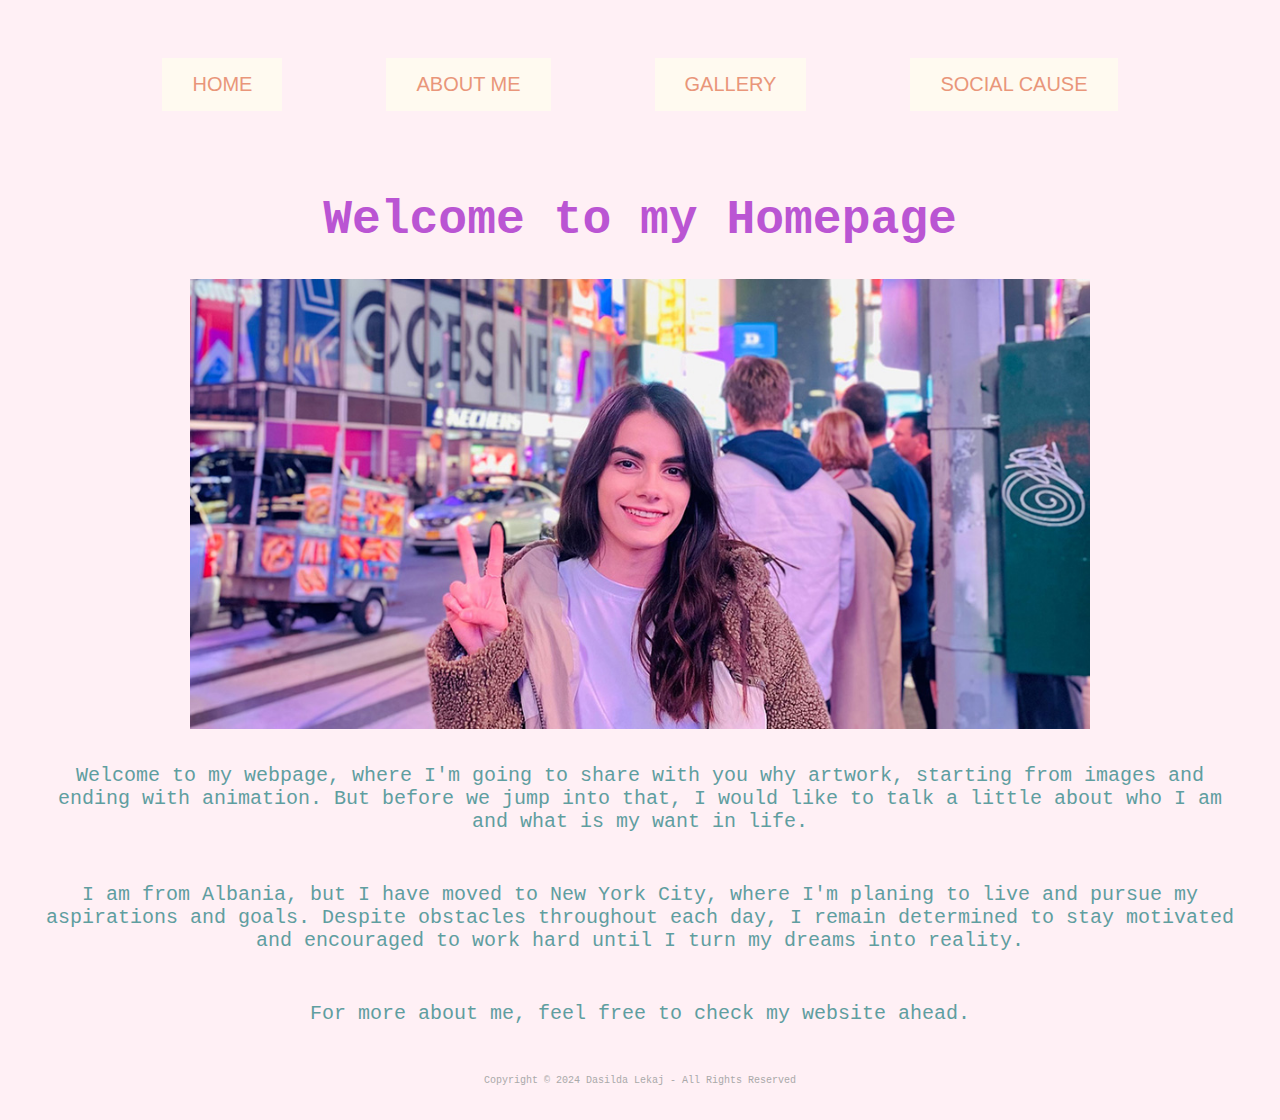
<file: index.html>
<!DOCTYPE html>
<html>
<head>
	<meta charset="utf-8">
	<meta name="viewport" content="width=device-width, initial-scale=1">
	<title>Personal Portofolio</title>
    <link href="styles.css" rel="stylesheet" type="text/css"/>

</head>
<body>

    <div class="navbar">
    <button><a href="index.html">HOME</a></button>
    <button> <a href="aboutme.html">ABOUT ME</a></button>
    <button> <a href="gallery.html">GALLERY</a></button>
    <button> <a href="socialcause.html">SOCIAL CAUSE</a></button>
    </div>
   

<h1>Welcome to my Homepage</h1>
<img src="images/me.jpg" alt="My photo" width="900px" />
<p style="text-align: center; font-size: 14; color: cadetblue">
    Welcome to my webpage, where I'm going to share with you why artwork, starting from images and ending with animation. But before we jump into that, I would like to talk a little about who I am and what is my want in life.</p>
<p style="text-align: center; font-size: 14; color: cadetblue">    
    I am from Albania, but I have moved to New York City, where I'm planing to live and pursue my aspirations and goals. Despite obstacles throughout each day, I remain determined to stay motivated and encouraged to work hard until I turn my dreams into reality.</p>
<p style="text-align: center; font-size: 12; color: cadetblue">
    For more about me, feel free to check my website ahead.</p>

    
 <p style="text-align: center; font-size: 10px; color: darkgrey">
    Copyright ©	2024 Dasilda Lekaj - All Rights	Reserved
    </p>   
    
</body>
</html>
</file>
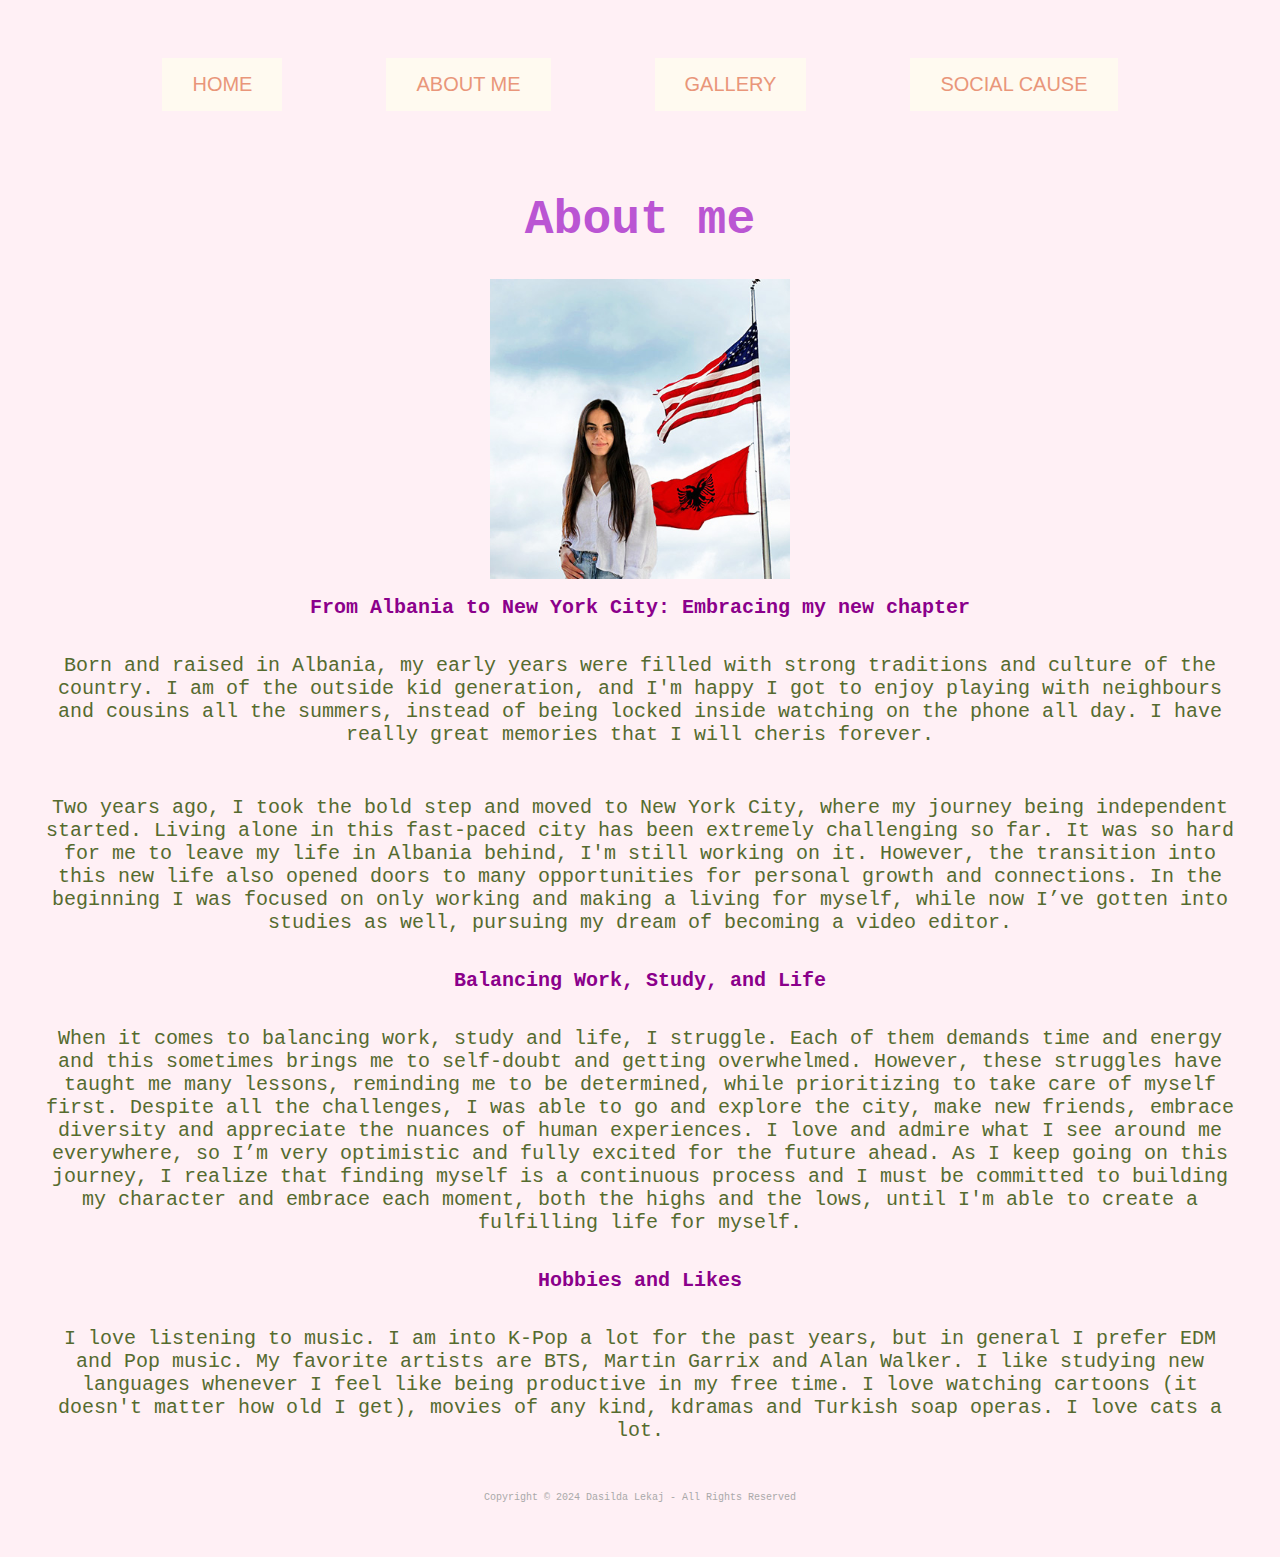
<file: aboutme.html>
<!DOCTYPE html>
<html>
<head>
	<meta charset="utf-8">
	<meta name="viewport" content="width=device-width, initial-scale=1">
	<title>About me</title>
    <link href="styles.css" rel="stylesheet" type="text/css"/>

</head>
<body>
    
    <div class="navbar">
    <button><a href="index.html">HOME</a></button>
    <button> <a href="aboutme.html">ABOUT ME</a></button>
    <button> <a href="gallery.html">GALLERY</a></button>
    <button> <a href="socialcause.html">SOCIAL CAUSE</a></button>
        </div>

<h1>About me</h1>   
 
<img src="images/Dasilda_Flags.jpg" alt="Me" width="300px" />   
    
<h2>From Albania to New York City: Embracing my new chapter</h2>
    <p>Born and raised in Albania, my early years were filled with strong traditions and culture of the country. I am of the outside kid generation, and I'm happy I got to enjoy playing with neighbours and cousins all the summers, instead of being locked inside watching on the phone all day. I have really great memories that I will cheris forever.</p>
    <p>Two years ago, I took the bold step and moved to New York City, where my journey being independent started. Living alone in this fast-paced city has been extremely challenging so far. It was so hard for me to leave my life in Albania behind, I'm still working on it. However, the transition into this new life also opened doors to many opportunities for personal growth and connections. In the beginning I was focused on only working and making a living for myself, while now I’ve gotten into studies as well, pursuing my dream of becoming a video editor.</p>
    
<h2>Balancing Work, Study, and Life</h2>
    <p> When it comes to balancing work, study and life, I struggle. Each of them demands time and energy and this sometimes brings me to self-doubt and getting overwhelmed. However, these struggles have taught me many lessons, reminding me to be determined, while prioritizing to take care of myself first. Despite all the challenges, I was able to go and explore the city, make new friends, embrace diversity and appreciate the nuances of human experiences. I love and admire what I see around me everywhere, so I’m very optimistic and fully excited for the future ahead. As I keep going on this journey, I realize that finding myself is a continuous process and I must be committed to building my character and embrace each moment, both the highs and the lows, until I'm able to create a fulfilling life for myself.</p>

<h2>Hobbies and Likes</h2>
    <p> I love listening to music. I am into K-Pop a lot for the past years, but in general I prefer EDM and Pop music. My favorite artists are BTS, Martin Garrix and Alan Walker. I like studying new languages whenever I feel like being productive in my free time. I love watching cartoons (it doesn't matter how old I get), movies of any kind, kdramas and Turkish soap operas. I love cats a lot. </p>



    
    
    
    
<p style="text-align: center; font-size: 10px; color: darkgrey">
    Copyright ©	2024 Dasilda Lekaj - All Rights	Reserved
    </p> 

</body>
</html>
</file>
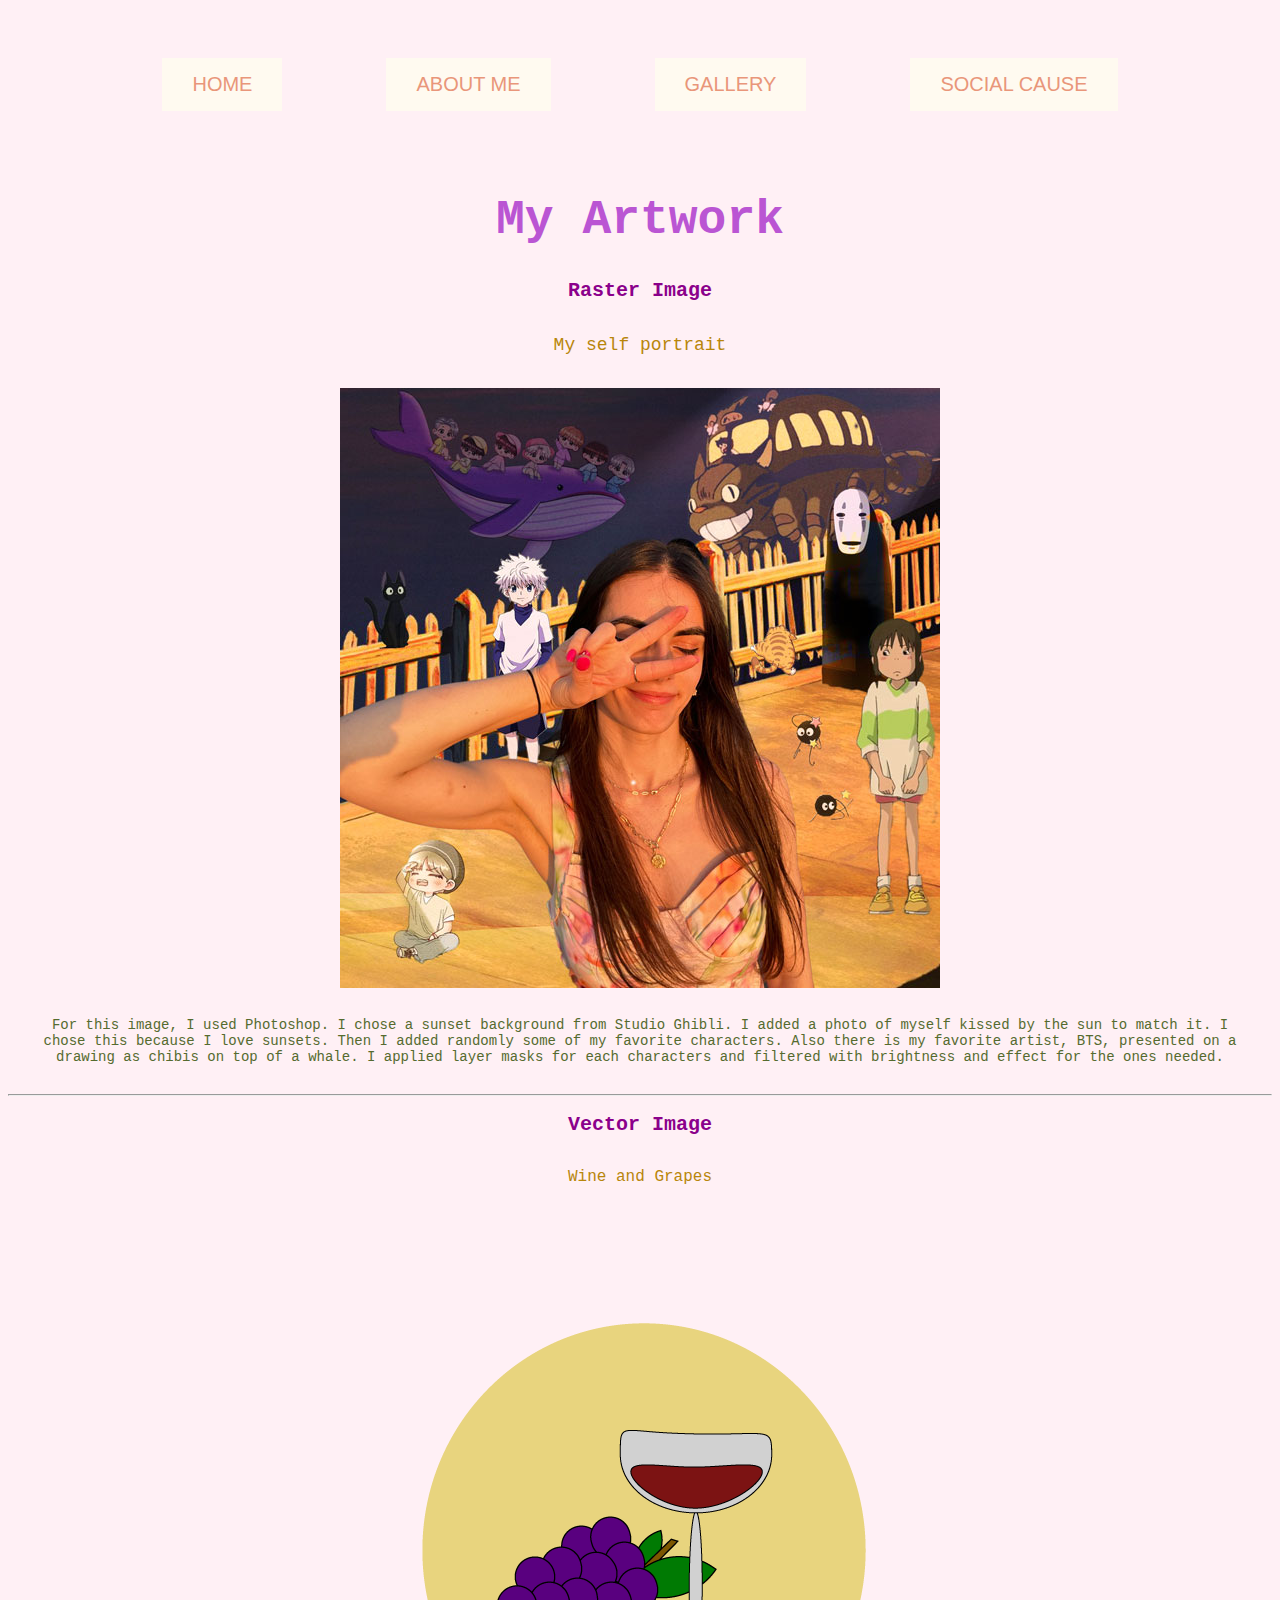
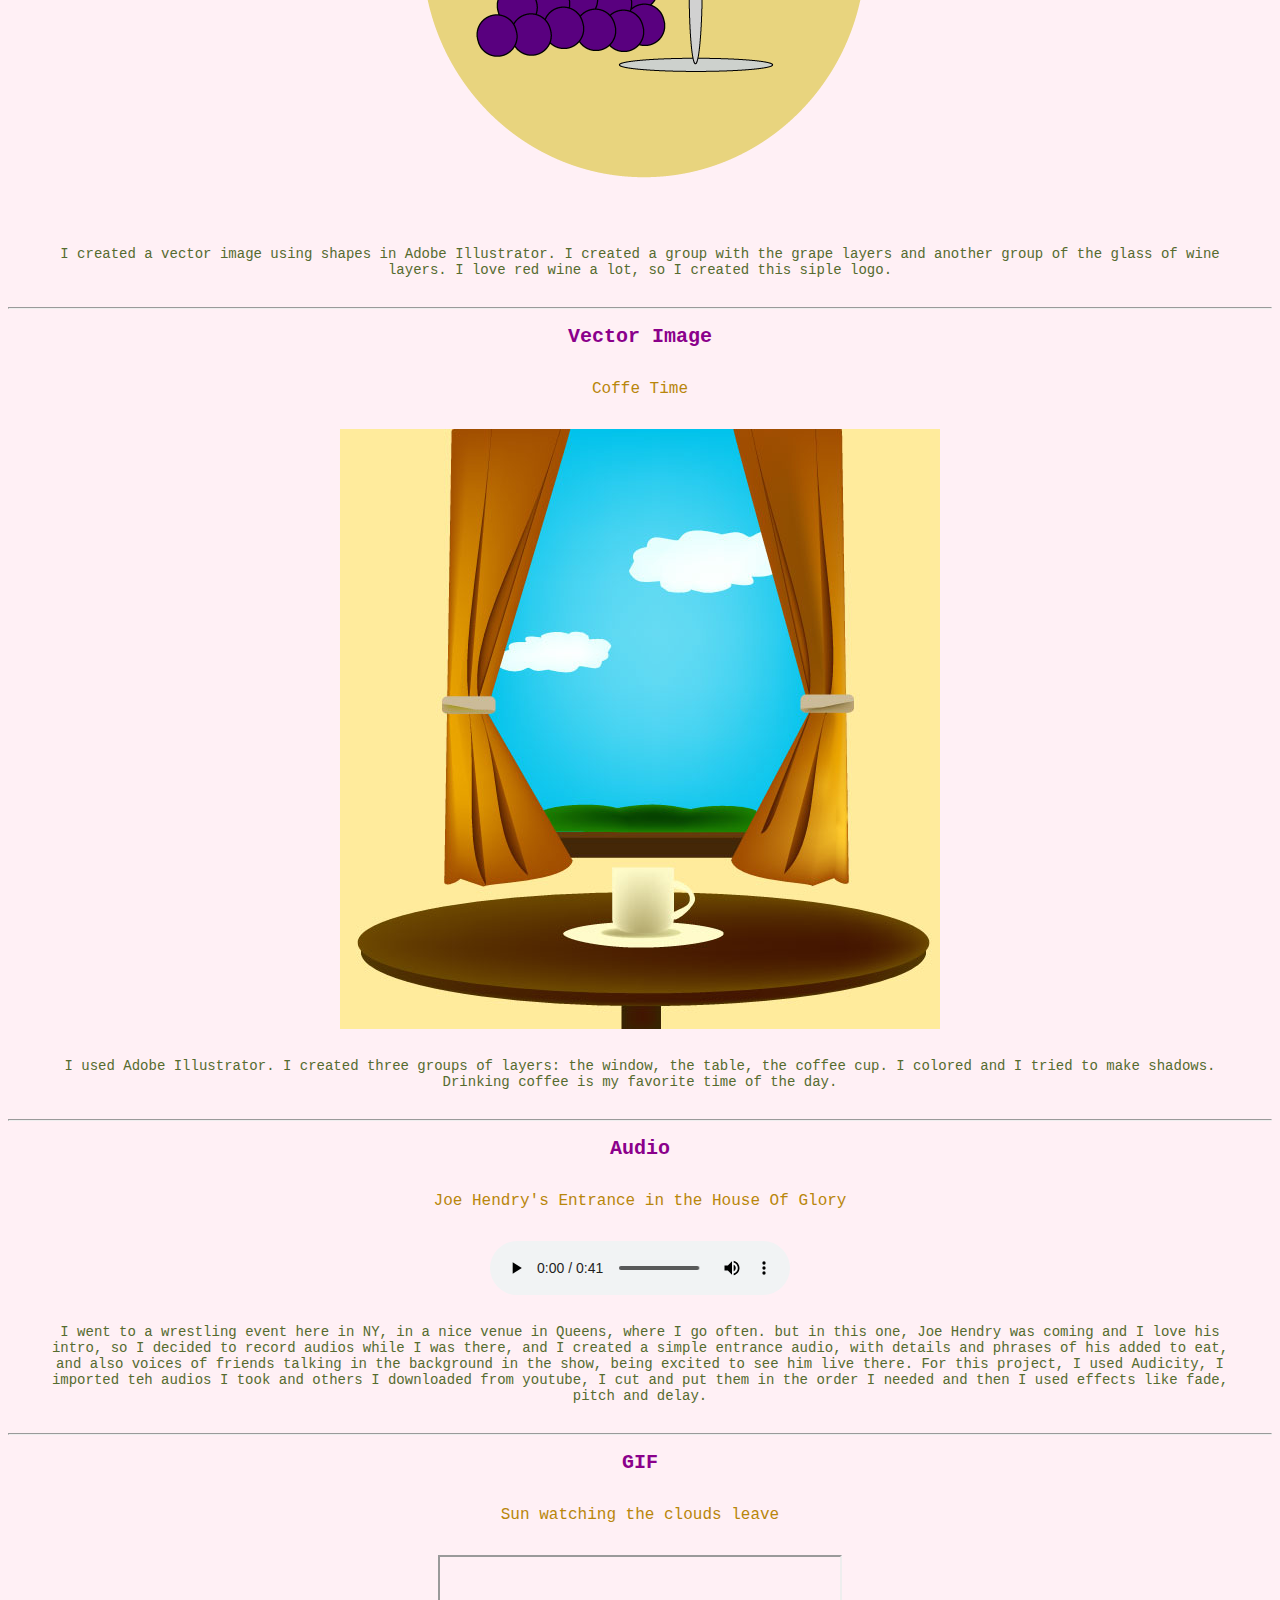
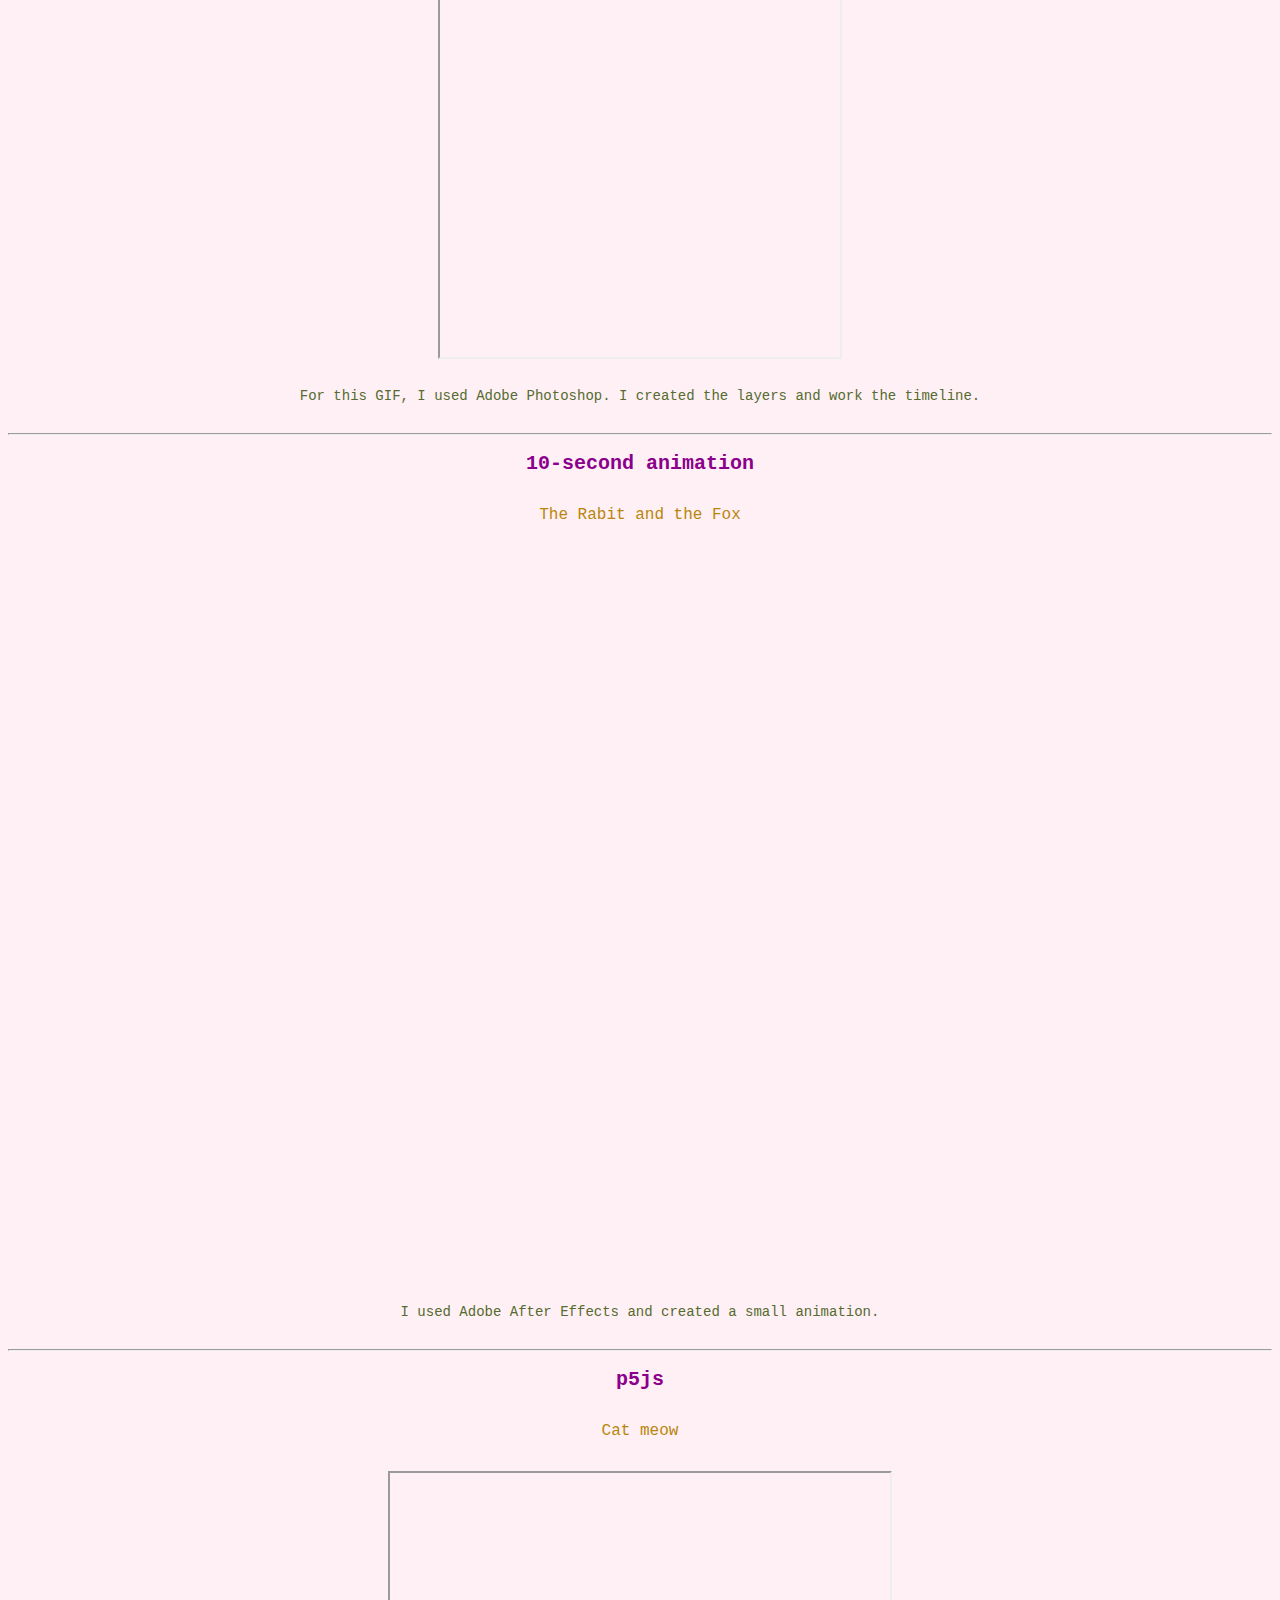
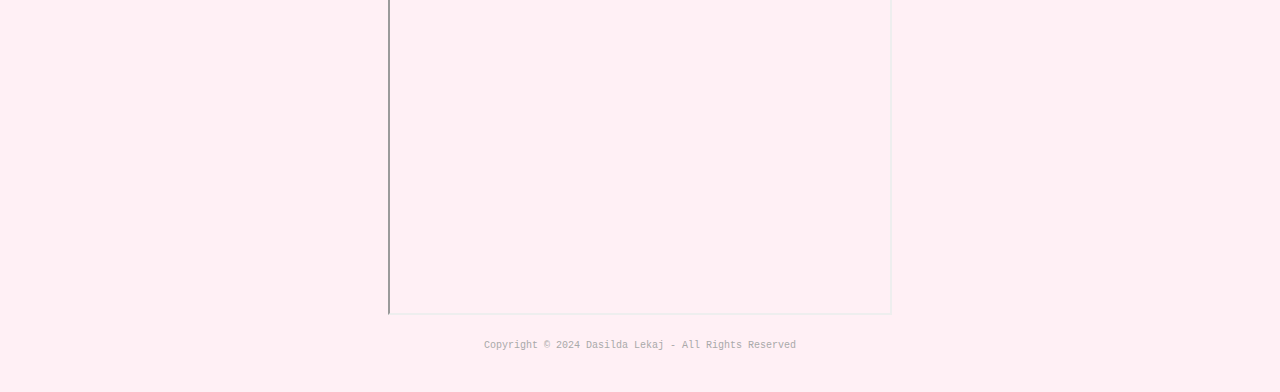
<file: gallery.html>
<!DOCTYPE html>
<html>
<head>
    <meta charset="utf-8">
    <meta name="viewport" content="width=device-width, initial-scale=1">
    <title>My Gallery</title>
    <link href="styles.css" rel="stylesheet" type="text/css"/>
</head>
<body>
    
    <div class="navbar">
    <button><a href="index.html">HOME</a></button>
    <button> <a href="aboutme.html">ABOUT ME</a></button>
    <button> <a href="gallery.html">GALLERY</a></button>
    <button> <a href="socialcause.html">SOCIAL CAUSE</a></button>
        </div>
    


<h1>My Artwork</h1>

    <section>
        <h2>Raster Image</h2>
            <p style="text-align: center; font-size: 18px; color: darkgoldenrod;">
            My self portrait </p>
        <img src="images/Dasilda_Raster_600px.jpg" alt="Raster Image" width="600px" />  
            <p style="text-align: center; font-size: 14px; color: darkolivegreen;">
            For this image, I used Photoshop. I chose a sunset background from Studio Ghibli. I added a photo of myself kissed by the sun to match it. I chose this because I love sunsets. Then I added randomly some of my favorite characters. Also there is my favorite artist, BTS, presented on a drawing as chibis on top of a whale. I applied layer masks for each characters and filtered with brightness and effect for the ones needed.</p>
    </section>
<hr>
    <section>
        <h2>Vector Image</h2>
            <p style="text-align: center; font-size: 16px; color: darkgoldenrod;">
            Wine and Grapes </p>
        <img src="images/Dasilda_VectorImage600.png" alt="Vector Image" width="600px" />
            <p style="text-align: center; font-size: 14px; color: darkolivegreen;">
            I created a vector image using shapes in Adobe Illustrator. I created a group with the grape layers and another group of the glass of wine layers. I love red wine a lot, so I created this siple logo. </p>
    </section>
<hr>
    <section>
        <h2>Vector Image</h2> 
            <p style="text-align: center; font-size: 16px; color: darkgoldenrod;">
            Coffe Time</p>
        <img src="images/Coffee_time.jpg" alt="Vector Image" width="600px" />
            <p style="text-align: center; font-size: 14px; color: darkolivegreen;">
            I used Adobe Illustrator. I created three groups of layers: the window, the table, the coffee cup. I colored and I tried to make shadows. Drinking coffee is my favorite time of the day.
    </section>
<hr>
    <section> 
        <h2>Audio</h2>
            <p style="text-align: center; font-size: 16px; color: darkgoldenrod;">
            Joe Hendry's Entrance in the House Of Glory </p>
        <audio controls>
        <source src="images/Dasilda_AudioProject.mp3" type="audio/mp3"></audio> 
            <p style="text-align: center; font-size: 14px; color: darkolivegreen;">
            I went to a wrestling event here in NY, in a nice venue in Queens, where I go often. but in this one, Joe Hendry was coming and I love his intro, so I decided to record audios while I was there, and I created a simple entrance audio, with details and phrases of his added to eat, and also voices of friends talking in the background in the show, being excited to see him live there. For this project, I used Audicity, I imported teh audios I took and others I downloaded from youtube, I cut and put them in the order I needed and then I used effects like fade, pitch and delay. </p>
    </section> 
<hr> 
    <section>
        <h2>GIF</h2>
            <p style="text-align: center; font-size: 16px; color: darkgoldenrod;">
            Sun watching the clouds leave </p>
        <iframe width="400px" height="400px" src="file:///C:/Users/dasil/OneDrive/Desktop/MMP100/GIFani/DasildaGIFani.gif"></iframe>
            <p style="text-align: center; font-size: 14px; color: darkolivegreen;">
            For this GIF, I used Adobe Photoshop. I created the layers and work the timeline.</p>
    </section>
<hr>    
    <section>
        <h2>10-second animation</h2>
            <p style="text-align: center; font-size: 16px; color: darkgoldenrod;">
            The Rabit and the Fox </p>
        <iframe width="1280px" height="720px" src="https://www.youtube.com/embed/4v_TRGNqOe4" title="10 sec animation" frameborder="0" allow="accelerometer; autoplay; clipboard-write; encrypted-media; gyroscope; picture-in-picture; web-share" referrerpolicy="strict-origin-when-cross-origin" allowfullscreen></iframe>
            <p style="text-align: center; font-size: 14px; color: darkolivegreen;">
            I used Adobe After Effects and created a small animation.</p>
    </section>
<hr>
    <section>
        <h2>p5js</h2>
            <p style="text-align: center; font-size: 16px; color: darkgoldenrod;">
            Cat meow </p>
        <iframe src="https://editor.p5js.org/dasilda/full/Qx8EI5sXs" width="500px" height="440px"></iframe>       
    </section>

    


  <p style="text-align: center; font-size: 10px; color: darkgrey">
    Copyright ©	2024 Dasilda Lekaj - All Rights	Reserved
    </p>  
    
</body>
</html>
</file>
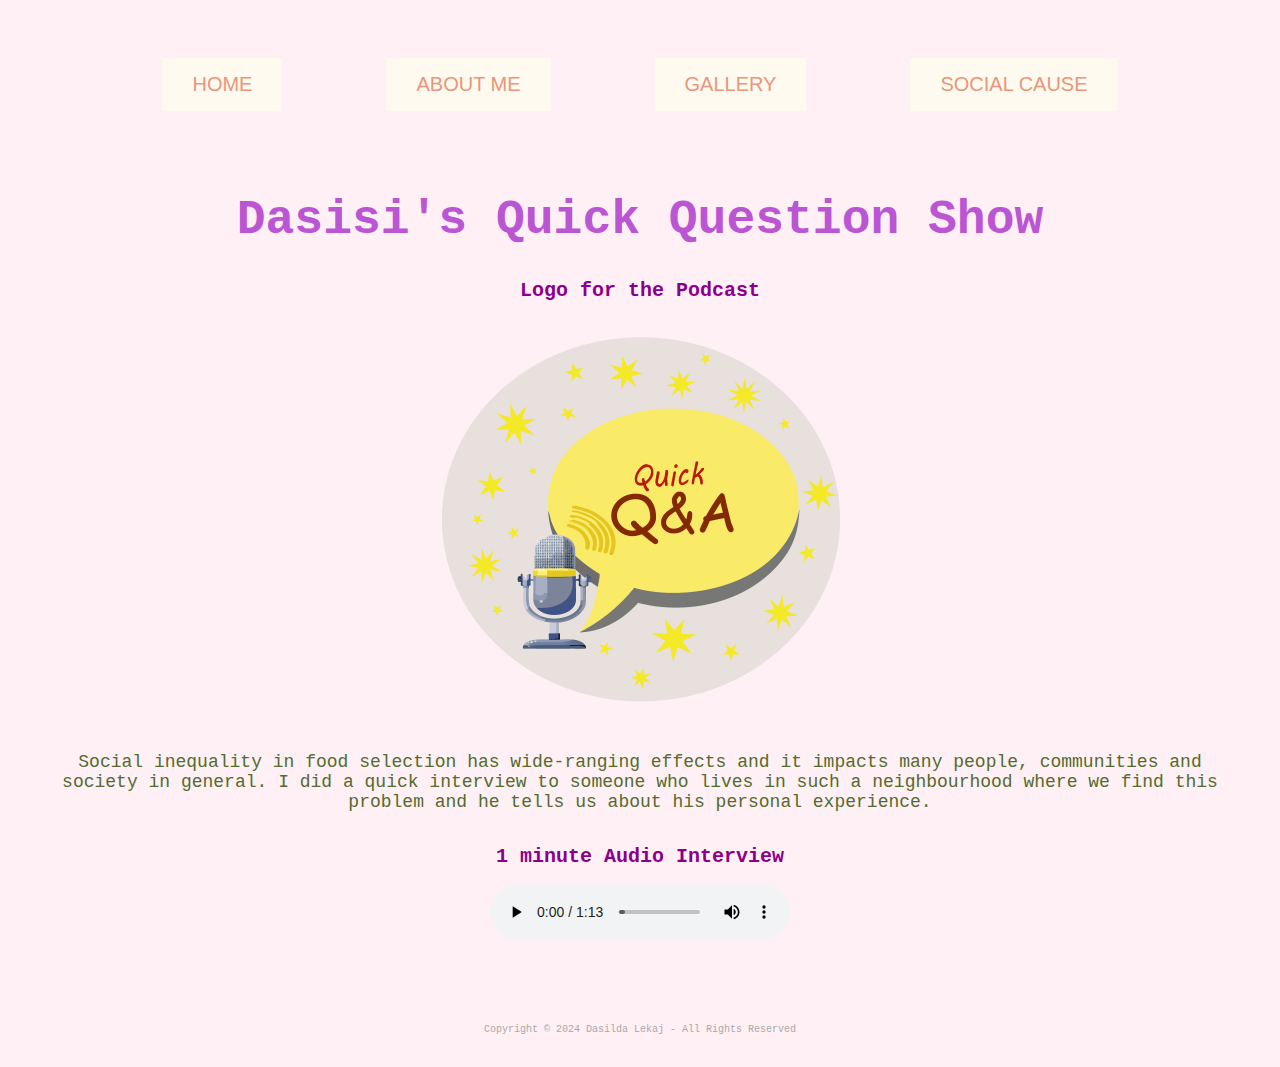
<file: socialcause.html>
<!DOCTYPE html>
<html>
<head>
    <meta charset="utf-8">
    <meta name="viewport" content="width=device-width, initial-scale=1">
    <title>My Gallery</title>
    <link href="styles.css" rel="stylesheet" type="text/css"/>
   
</head>
    <body>

    <div class="navbar">
    <button><a href="index.html">HOME</a></button>
    <button> <a href="aboutme.html">ABOUT ME</a></button>
    <button> <a href="gallery.html">GALLERY</a></button>
    <button> <a href="socialcause.html">SOCIAL CAUSE</a></button>
        </div>
   
     <section>
        <h1>Dasisi's Quick Question Show</h1>
        <h2>Logo for the Podcast</h2>    
        <img src="images/VectorImage800.png" alt="Vector Image" width="400px" />
        <p style="text-align: center; font-size: 18px; color: darkolivegreen;">
        Social inequality in food selection has wide-ranging effects and it impacts many people, communities and society in general. I did a quick interview to someone who lives in such a neighbourhood where we find this problem and he tells us about his personal experience.</p>
         
    </section>
    <section> 
        <h2>1 minute Audio Interview</h2>
        <audio controls>
        <source src="images/Final_Project_Audio.mp3" type="audio/mp3">
        </audio> 
            <p></p>
    </section>
        
        
        
    
<p style="text-align: center; font-size: 10px; color: darkgrey">
    Copyright ©	2024 Dasilda Lekaj - All Rights	Reserved
    </p>   

</body> 
</html>
</file>
<file: styles.css>
body {
    background-color: lavenderblush;}

.navbar {display: block;
    margin-left: auto;
    margin-right: auto;
    text-align: center;}

button{background-color: floralwhite;
        border: none;
        text-align: center;
        text-decoration: none;
        display: inline-block;
        font-size: 20px;
        padding: 15px 30px;
        margin: 50px;
        cursor: pointer;}

a{font-family: sans-serif;
    font-size: 20px;
    color: darksalmon;
    text-decoration: none;}

h1{font-family: monospace;
    text-align: center;
    font-size: 48px;
    color: mediumorchid;
    margin-right: auto;
    margin-left: auto;}    

h2{font-family: monospace;
    font-size: 20px;
    color: darkmagenta;
    text-align: center;
    margin-right: auto;
    margin-left: auto;
    text-decoration: none;}

h3{font-family: monospace;
    font: 24px;
    color: chocolate;
    text-align: center;
    margin-right: auto;
    margin-left: auto;
    text-decoration: none}

p {font-family: monospace;
    font-size: 20px;   
    text-align: center;
    color: darkolivegreen;
    width: 1200px; 
    padding: 15px; 
    margin-left: auto;
    margin-right: auto;}

img {display: block;  
    margin-left: auto;   
    margin-right: auto;}

audio {display: block;
        margin-left: auto;
        margin-right: auto;}

video {display: block;
margin-left: auto;
margin-right: auto;}

iframe {display: block;
    margin-left: auto;
    margin-right: auto;}
</file>
